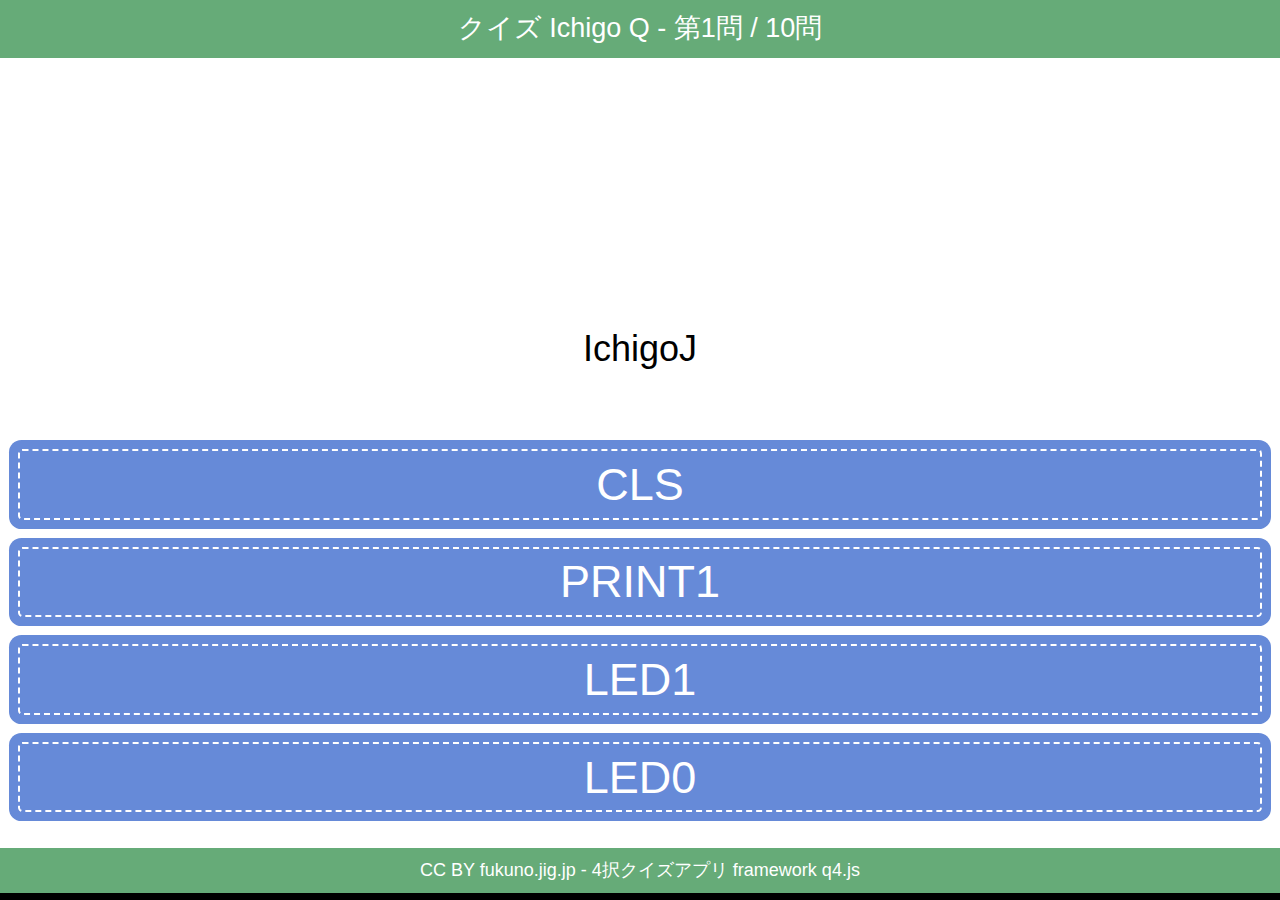
<file: index.html>
<!DOCTYPE html><html><head><meta charset="utf-8"/>
<meta name="apple-mobile-web-app-capable" content="yes"/>
<meta name="apple-mobile-web-app-status-bar-style" content="black-translucent"/>
<meta name="viewport" content="width=device-width"/>

<title>クイズ Ichigo Q - q4.js</title>
<link rel="apple-touch-icon" href="q4js-icon.png"/>
<meta property="og:image" content="q4js-ss.png"/>
<link rel="stylesheet" type="text/css" href="q4js.css"/>
<script src=fukuno.js></script>
<script src=q4.js></script>

<script>"use strict"
window.onload = function() {
	// タイトル
	var title = "クイズ Ichigo Q"
	// 問題文、正解、誤答3つ以上いくつでも
	var quiz = [
		[ "IchigoJamでLEDをつけるには？", "LED1", "LED0", "PRINT1", "CLS", "LED" ],
		[ "IchigoJamの誕生日は？", "4/1", "1/5", "10/15", "10/10", "1/1", "12/31" ],
		[ "PEEKコマンドと同じ働きをするコマンドは？", "ASC", "CHR$", "STR$", "POKE", "CLS" ],
		[ "複雑すぎる式を実行しようとしてでるエラーは？", "Complex expression", "Syntax error", "Out of memory", "Too long", "Illegal argument", ],
		[ "IchigoJamのプログラムで使える最大サイズは？", "1024byte", "512byte", "4KB", "32KB", "1000文字", "100文字" ],
		[ "ALT+Cででるキャラクターは？", "ネコ", "イヌ", "宇宙人", "ハート", "宝箱" ],
		[ "PRINTコマンドの省略形は？", "?", "PRT", "println", "print", "P" ],
		[ "LCとは何の略？", "LOCATE", "LLC", "LOCATION", "LOCALIZE", "LCC" ],
		[ "変数の最大値は？", "32767", "32768", "255", "65535", "30000", "1024" ],
		[ "IchigoJamの名前の由来は？", "1,500円", "15,000円", "福井の特産物", "開発者の誕生日", "CPUの型番" ],
	]
	// クリアした時
	var callback = function() {
		// 即、ジャンプしたい場合はこちら
//		location = "https://fukuno.jig.jp/2355"

		// ダイアログ形式で尋ねたい場合はこちら
		if (confirm("クイズフレームワーク q4.js についてくわしく知りたい")) {
			location = "https://fukuno.jig.jp/2355"
		} else if (confirm("こどもIchigoJamについて詳しく知りたい")) {
			location = "https://ichigojam.net/"
		} else if (confirm("もういちど？")) {
			location.reload()
		}
	}
	// クイズスタート
	startQuiz(title, quiz, callback)
}
</script>
</head><body>

<div id=head class=theme>第1問</div>
<div id=main>
	<!--<div id=ind class=indcorrect></div>-->
	<div id=ind class=indcorrect>正解</div>
	<!--<div id=ind class=indincorrect>不正解</div>-->
	<div id=q>魁のよみは？</div>
	<div id=ans>
		<div id=ans1>さきかけ</div>
		<div class=correct id=ans2>さきがけ</div>
		<div id=ans3>ささき</div>
		<div class=disable id=ans4>がけがけ</div>
	</div>
</div>

<div id=credit class=theme>
	<a href=https://fukuno.jig.jp/2355>CC BY fukuno.jig.jp - 4択クイズアプリ framework q4.js</a>
</div>

</body></html>
</file>
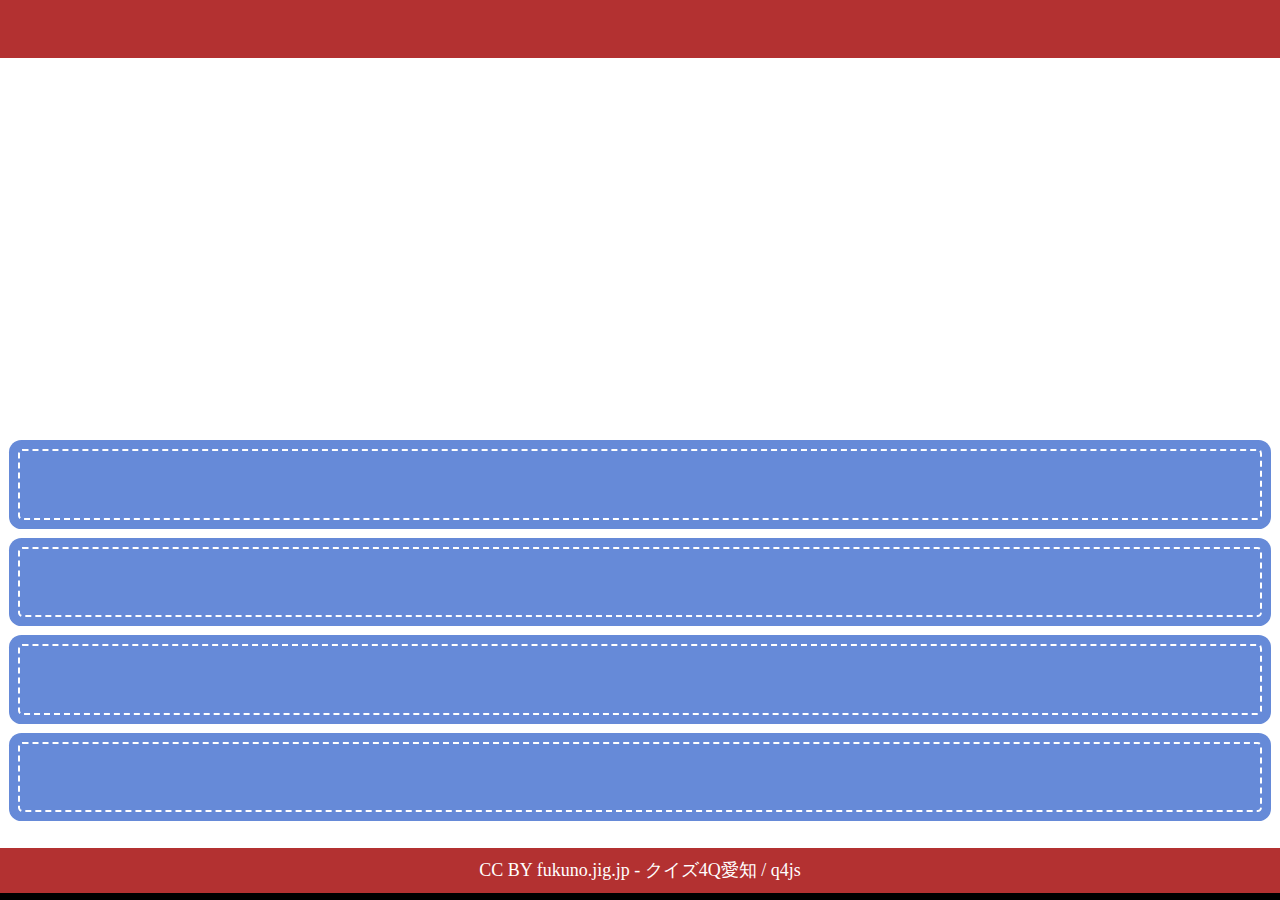
<file: samples/q4-aichi/index.html>
<!DOCTYPE html><html><head><meta charset="utf-8"/>
<meta name="apple-mobile-web-app-capable" content="yes"/>
<meta name="apple-mobile-web-app-status-bar-style" content="black-translucent"/>
<meta name="viewport" content="width=device-width"/>

<title>クイズ 4Q愛知</title>
<link rel="apple-touch-icon" href="q4js-icon.png"/>
<meta property="og:image" content="q4js-ss.png"/>
<link rel="stylesheet" type="text/css" href="q4js.css"/>
<script src=https://taisukef.github.io/q4js/fukuno.js></script>
<script src=https://taisukef.github.io/q4js/q4.js></script>
<script src="https://code4fukui.github.io/localgovjp/localgovjp.js"></script>

<style>
body {
	font-family: serif;
}
.theme {
	background: rgb(201, 172, 135);
}
</style>
<script>"use strict"
const pushUnique = function(ar, v) {
	for (var i = 0; i < ar.length; i++)
		if (ar[i] == v)
			return
	ar.push(v)
}
const cutYomiPost = function(yomi) {
	if (yomi.endsWith("ちょう"))
		return yomi.substring(0, yomi.length - 3)
	if (yomi.endsWith("まち"))
		return yomi.substring(0, yomi.length - 2)
	if (yomi.endsWith("し"))
		return yomi.substring(0, yomi.length - 1)
	if (yomi.endsWith("く"))
		return yomi.substring(0, yomi.length - 1)
	return yomi
}
window.onload = function() {
	const qpref = "愛知"

	const dataall = LOCALGOV_JP
	var data = []
	for (var i = 0; i < dataall.length; i++) {
		var d = dataall[i]
		if (d.pref.indexOf(qpref) >= 0)
			data.push(d)
	}
	var quiz = []
	for (var i = 0; i < data.length; i++) {
		var d = data[i]
		const lat = d.lat
		const lng = d.lng
		const pref = d.pref
		const city = d.city
		var phrase = d.phrase
		const yomi = d.citykana
		const url = d.url
		
//		if (city.indexOf("豊田") != 0)
//			continue

		if (phrase == "") {
			phrase = "[ ノーヒント ]"
		}
		const sec = "◯◯"
//		console.log([pref, city, yomi, phrase ].join(" "))
		phrase = phrase.replace(city, sec)
		var city2 = city.substring(0, city.length - 1)
		phrase = phrase.replace(city2, sec)
		const n = city2.indexOf(" ")
		if (n >= 0) {
			city2 = city2.substring(n + 1)
			phrase = phrase.replace(city2, sec)
		}

		phrase = phrase.replace(yomi, sec)
		var yomi2 = cutYomiPost(yomi)
		phrase = phrase.replace(yomi2, sec)
		
		var ans = [ phrase, city ]
		for (var j = 0; j < 10; j++) {
			var d2 = data[rnd(data.length)]
			pushUnique(ans, d2.city)
		}
		quiz.push(ans)
	}
	shuffle(quiz)
	quiz = quiz.slice(0, 10)
	startQuiz("クイズ 4Q" + qpref, quiz, function(pnt) {
		var s = "あなたの" + qpref + "率 " + fixfloat(100 * pnt / quiz.length, 0) + "%"
		if (confirm(s + " リトライ？")) {
			location.reload()
		} else if (confirm("解説を読みますか？")) {
			location = "https://fukuno.jig.jp/2382"
		}
	})
}
</script>
</head><body>

<div id=head class=theme></div>
<div id=main>
	<!--<div id=ind class=indcorrect></div>-->
	<div id=ind class=indcorrect></div>
	<!--<div id=ind class=indincorrect>不正解</div>-->
	<div id=q></div>
	<div id=ans>
		<div id=ans1></div>
		<div id=ans2 xclass=correct></div>
		<div id=ans3></div>
		<div id=ans4 xclass=disable></div>
	</div>
</div>

<div id=credit class=theme>
	<a href=https://fukuno.jig.jp/2382>CC BY fukuno.jig.jp - クイズ4Q愛知 / q4js</a>
</div>

</body></html>
</file>
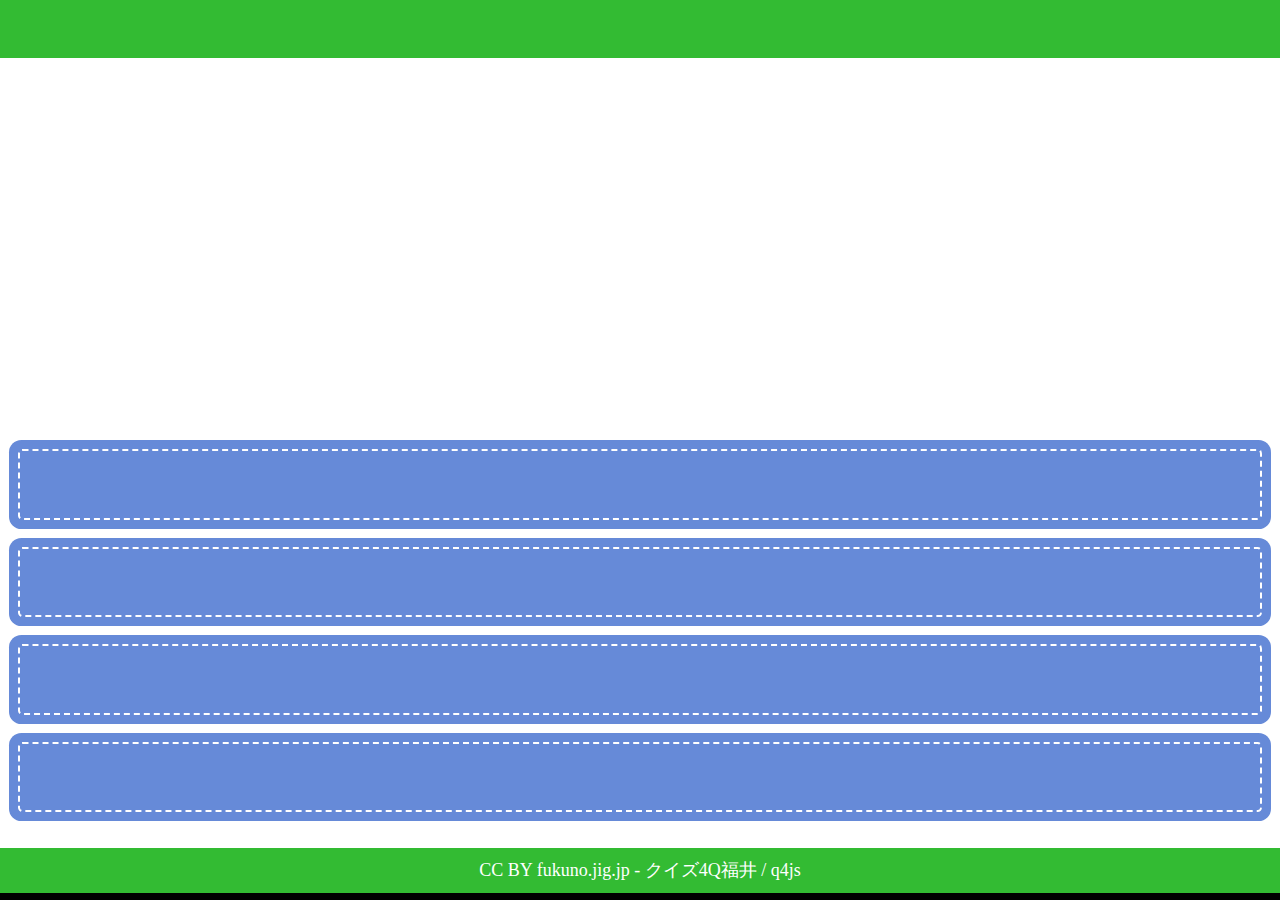
<file: samples/q4-fukui/index.html>
<!DOCTYPE html><html><head><meta charset="utf-8"/>
<meta name="apple-mobile-web-app-capable" content="yes"/>
<meta name="apple-mobile-web-app-status-bar-style" content="black-translucent"/>
<meta name="viewport" content="width=device-width"/>

<title>クイズ 4Q福井</title>
<link rel="apple-touch-icon" href="q4js-icon.png"/>
<meta property="og:image" content="q4js-ss.png"/>
<link rel="stylesheet" type="text/css" href="q4js.css"/>
<script src=https://taisukef.github.io/q4js/fukuno.js></script>
<script src=https://taisukef.github.io/q4js/q4.js></script>
<script src="https://code4fukui.github.io/localgovjp/localgovjp.js"></script>

<style>
body {
	font-family: serif;
}
.theme {
	background: rgb(201, 172, 135);
}
</style>
<script>"use strict"
const pushUnique = function(ar, v) {
	for (var i = 0; i < ar.length; i++)
		if (ar[i] == v)
			return
	ar.push(v)
}
const cutYomiPost = function(yomi) {
	if (yomi.endsWith("ちょう"))
		return yomi.substring(0, yomi.length - 3)
	if (yomi.endsWith("まち"))
		return yomi.substring(0, yomi.length - 2)
	if (yomi.endsWith("し"))
		return yomi.substring(0, yomi.length - 1)
	return yomi
}
window.onload = function() {
	const dataall = LOCALGOV_JP
	var data = []
	for (var i = 0; i < dataall.length; i++) {
		var d = dataall[i]
		if (d.pref == "福井県")
			data.push(d)
	}
	var quiz = []
	for (var i = 0; i < data.length; i++) {
		var d = data[i]
		const lat = d.lat
		const lng = d.lng
		const pref = d.pref
		const city = d.city
		var phrase = d.phrase
		const yomi = d.citykana
		const url = d.url
		
		if (phrase == "") {
			phrase = "[ ノーヒント ]"
		}
		const sec = "◯◯"
//		console.log([pref, city, yomi, phrase ].join(" "))
		phrase = phrase.replace(city, sec)
		var city2 = city.substring(0, city.length - 1)
		phrase = phrase.replace(city2, sec)
		phrase = phrase.replace(yomi, sec)
		var yomi2 = cutYomiPost(yomi)
		phrase = phrase.replace(yomi2, sec)
		
		var ans = [ phrase, city ]
		for (var j = 0; j < 10; j++) {
			var d2 = data[rnd(data.length)]
			pushUnique(ans, d2.city)
		}
		quiz.push(ans)
	}
	shuffle(quiz)
	startQuiz("クイズ 4Q福井", quiz, function(pnt) {
		var s = "あなたの福井率 " + fixfloat(100 * pnt / quiz.length, 0) + "%"
		if (confirm(s + " リトライ？")) {
			location.reload()
		} else if (confirm("解説を読みますか？")) {
			location = "https://fukuno.jig.jp/2356"
		}
	})
}
</script>
</head><body>

<div id=head class=theme></div>
<div id=main>
	<!--<div id=ind class=indcorrect></div>-->
	<div id=ind class=indcorrect></div>
	<!--<div id=ind class=indincorrect>不正解</div>-->
	<div id=q></div>
	<div id=ans>
		<div id=ans1></div>
		<div id=ans2 xclass=correct></div>
		<div id=ans3></div>
		<div id=ans4 xclass=disable></div>
	</div>
</div>

<div id=credit class=theme>
	<a href=https://fukuno.jig.jp/2381>CC BY fukuno.jig.jp - クイズ4Q福井 / q4js</a>
</div>

</body></html>
</file>
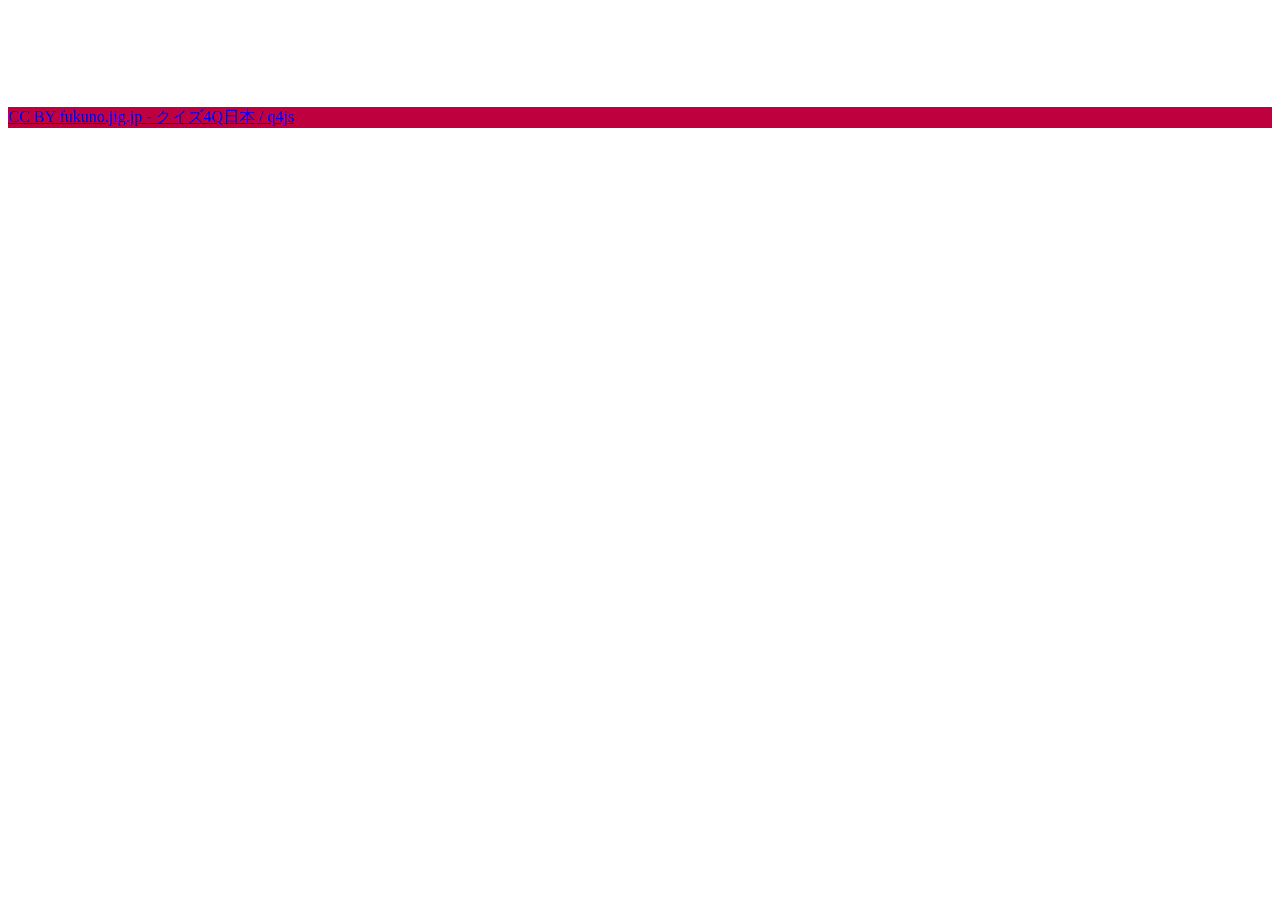
<file: samples/q4-japan/index.html>
<!DOCTYPE html><html><head><meta charset="utf-8"/>
<meta name="apple-mobile-web-app-capable" content="yes"/>
<meta name="apple-mobile-web-app-status-bar-style" content="black-translucent"/>
<meta name="viewport" content="width=device-width"/>

<title>クイズ 4Q日本</title>
<link rel="apple-touch-icon" href="q4js-icon.png"/>
<meta property="og:image" content="q4js-ss.png"/>
<link rel="stylesheet" type="text/css" href="https://taisukef.github.io/q4js/q4js.css"/>
<script src=https://taisukef.github.io/q4js/fukuno.js></script>
<script src=https://taisukef.github.io/q4js/q4.js></script>
<script src="https://code4fukui.github.io/localgovjp/localgovjp.js"></script>

<style>
body {
	font-family: serif;
}
#head {
	background: rgb(190, 0, 63);
}
#credit {
	background: rgb(190, 0, 63);
}
#ans > div {
	font-size: 3vw;
	line-height: 7.5vh;
}
#ans > div > a {
	text-decoration: none;
	color: white !important;
}
#q {
	height: 10vh;
	font-size: 2.8vh;
	padding: 0.5vh;
	color: black;
}
</style>
<script>"use strict"
const pushUnique = function(ar, v) {
	for (var i = 0; i < ar.length; i++)
		if (ar[i] == v)
			return
	ar.push(v)
}
const cutYomiPost = function(yomi) {
	if (yomi.endsWith("ちょう"))
		return yomi.substring(0, yomi.length - 3)
	if (yomi.endsWith("まち"))
		return yomi.substring(0, yomi.length - 2)
	if (yomi.endsWith("し"))
		return yomi.substring(0, yomi.length - 1)
	if (yomi.endsWith("く"))
		return yomi.substring(0, yomi.length - 1)
	if (yomi.endsWith("むら"))
		return yomi.substring(0, yomi.length - 2)
	if (yomi.endsWith("そん"))
		return yomi.substring(0, yomi.length - 2)
	return yomi
}
const cut2 = function(s) {
	s = s.split(" ")
	return s[s.length - 1]
}
window.onload = function() {
	const dataall = LOCALGOV_JP
	var data = []
	for (var i = 0; i < dataall.length; i++) {
		var d = dataall[i]
//		if (d.pref == "福井県")
		if (true)
		//if (d.city.indexOf("手") >= 0)
		//if (d.city.indexOf("札幌市") >= 0)
		//if (d.pref == "沖縄県")
			data.push(d)
	}
	var quiz = []
	shuffle(data)
	const makeAnswer = function(d2) {
		var s = d2.pref + " " + d2.city + "（" + cut2(d2.citykana) + "）"
		s += "<a href=" + d2.url + " target=_blank rel=noopener>❏</a>"
		return s
	}
	const MAX_QUIZ = 10
	for (var i = 0; i < Math.min(MAX_QUIZ, data.length); i++) {
		var d = data[i]
		const lat = d.lat
		const lng = d.lng
		const pref = d.pref
		const city = d.city
		var phrase = d.phrase
		const yomi = d.citykana
		const url = d.url
		
		if (phrase == "") {
			phrase = "[ ノーヒント ]"
		}
		const sec = "◯◯"
		var citys = city.split(" ")
		var yomis = yomi.split(" ")
		for (var j = 0; j < citys.length; j++) {
			const c = citys[j]
			const y = yomis[j]
			phrase = phrase.replace(c, sec)
			var city2 = c.substring(0, c.length - 1)
			phrase = phrase.replace(city2, sec)
			phrase = phrase.replace(y, sec)
			var yomi2 = cutYomiPost(y)
			phrase = phrase.replace(yomi2, sec)
		}

		var ans = [ phrase, makeAnswer(d) ]
		for (var j = 0; j < 10; j++) {
			var d2 = data[rnd(data.length)]
			pushUnique(ans, makeAnswer(d2))
		}
		/*
		if (city == "金沢市") {
			for (var j = 0; j < MAX_QUIZ; j++)
				quiz.push(ans)
		}
		*/
	}

	startQuiz("クイズ 4Q日本", quiz, function(pnt) {
		var s = "あなたの日本率 " + fixfloat(100 * pnt / quiz.length, 0) + "%"
		if (confirm(s + " リトライ？")) {
			location.reload()
		} else if (confirm("解説を読みますか？")) {
			location = "https://fukuno.jig.jp/2402"
		}
	})
}
</script>
</head><body>

<div id=head class=theme></div>
<div id=main>
	<!--<div id=ind class=indcorrect></div>-->
	<div id=ind class=indcorrect></div>
	<!--<div id=ind class=indincorrect>不正解</div>-->
	<div id=q></div>
	<div id=ans>
		<div id=ans1></div>
		<div id=ans2 xclass=correct></div>
		<div id=ans3></div>
		<div id=ans4 xclass=disable></div>
	</div>
</div>

<div id=credit class=theme>
	<a href=https://fukuno.jig.jp/2402>CC BY fukuno.jig.jp - クイズ4Q日本 / q4js</a>
</div>

</body></html>
</file>
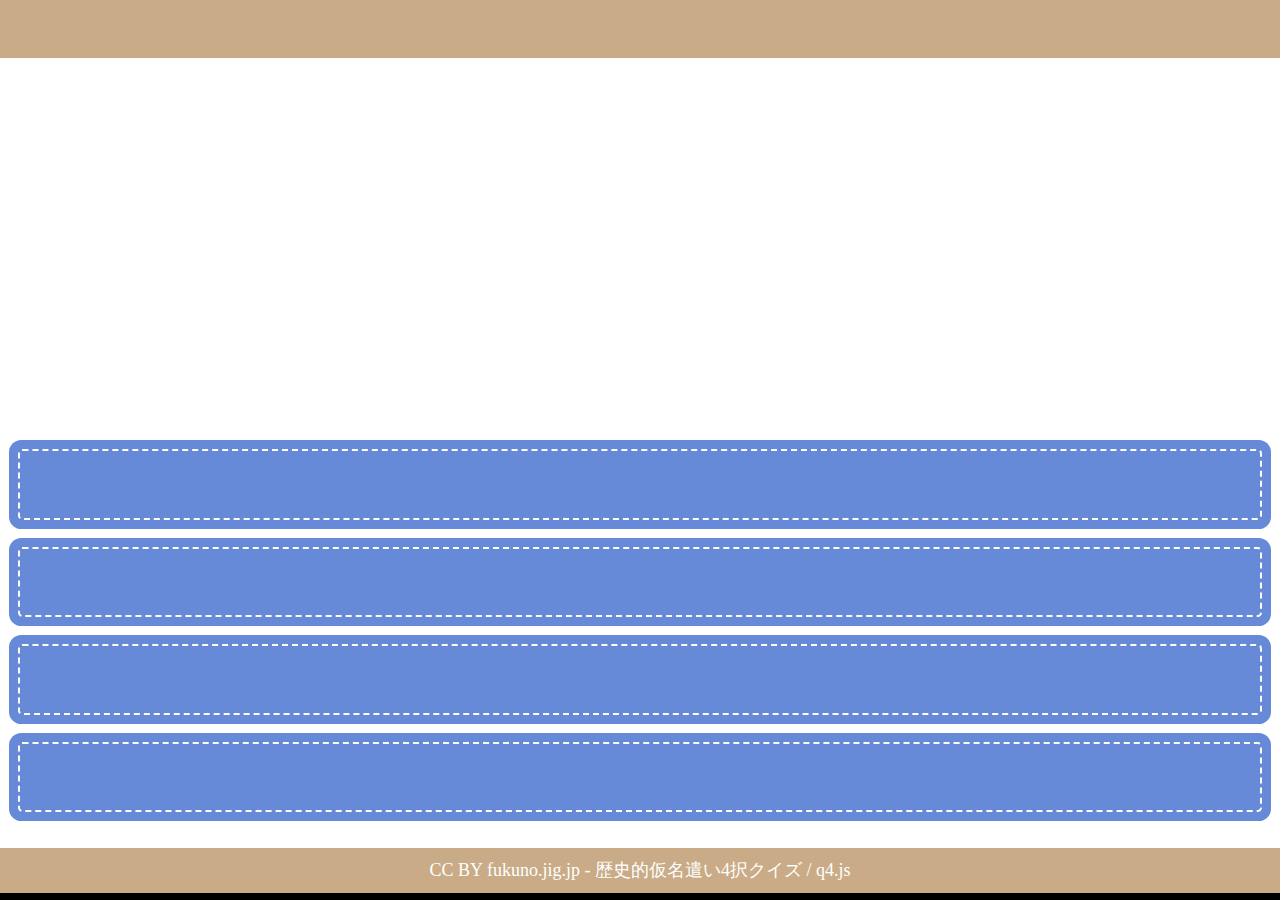
<file: samples/q4-kanadukai/index.html>
<!DOCTYPE html><html><head><meta charset="utf-8"/>
<meta name="apple-mobile-web-app-capable" content="yes"/>
<meta name="apple-mobile-web-app-status-bar-style" content="black-translucent"/>
<meta name="viewport" content="width=device-width"/>

<title>Q仮名遣い</title>
<link rel="apple-touch-icon" href="q4js-icon.png"/>
<meta property="og:image" content="q4js-ss.png"/>
<link rel="stylesheet" type="text/css" href="q4js.css"/>
<script src=fukuno.js></script>
<script src=csv.js></script>
<script src=q4.js></script>

<style>
body {
	font-family: serif;
}
.theme {
	background: rgb(201, 172, 135);
}
</style>
<script>"use strict"
var pushUnique = function(ar, v) {
	for (var i = 0; i < ar.length; i++)
		if (ar[i] == v)
			return
	ar.push(v)
}
window.onload = function() {
	var title = "歴史的仮名遣いクイズ"
	var easymode = true

	var startQuizKanadukai = function(data) {
		var items = []
		for (var i = 1; i < data.length; i++) {
			var d = data[i]
			var x = d[3].split("　")
			for (var j = 0; j < x.length; j++) {
				var s = x[j]
				if (easymode && (s.indexOf("＊") >= 0 || s.indexOf("△") >= 0)) {
					continue;
				}
				s = s.replace(/＊/g, "")
				s = s.replace(/△/g, "")
				var n = s.indexOf('(')
				if (n >= 0)
					s = s.substring(0, n)
				if (s.indexOf(d[2]) == -1) {
					items.push([ katakanaToHiragana(d[0]), d[1], d[2], s])
					//console.log(d[0], d[1], d[2], s)
				}
			}
		}
		shuffle(items)
		var quiz = []
		// 次のイと読む「石」は、歴史的仮名遣いではどれ？
		for (var i = 0; i < items.length; i++) {
			var it = items[i]
			var s = "「" + it[1] + "」と書き「" + it[0] + "」という読みを含む「" + it[3] + "」、歴史的仮名遣いではどれ？"
			var ans = [ it[2] ]
			pushUnique(ans, it[1])
			for (var j = 0; j < items.length; j++) {
				var ij = items[j]
				if (ij[0] == it[0] && ij[1] == it[1] && ij[2] != it[2]) {
					//ans.pushUnique(it[2])
					pushUnique(ans, ij[2])
					if (ans.length == 4)
						break
				}
			}
			for (var k = 0; k < items.length; k++) {
				if (ans.length == 4)
					break
				var n = rnd(items.length)
				var ik = items[n]
				//ans.pushUnique(it[2])
				pushUnique(ans, ik[2])
			}
			ans.unshift(s)
			quiz.push(ans)
		}
		//alert(quiz.length) // 全417問, easymode 全370問 (kanadukai-an)
		//alert(quiz.length) // 全403問, esaymode 全386問 (kanadukai)
		while (quiz.length > 10)
			quiz.pop()
		
		startQuiz(title, quiz, function(pnt) {
			var s = "正答率 " + fixfloat(100 * pnt / quiz.length, 0) + "%"
			if (confirm(s + " リトライ？")) {
				easymode = false
				startQuizKanadukai(data) // location.reload()
			} else if (confirm("解説を読みますか？")) {
				location = "https://fukuno.jig.jp/2356"
			}
		})
	}
	var dataurl = "https://fukuno.jig.jp/app/csv/data/kanadukai.csv"
	getJSON(dataurl, function(data) {
		startQuizKanadukai(data)
	}, "utf-8")
}
const katakanaToHiragana = function(s) {
	return s.replace(/[\u30a1-\u30f6]/g, function(match) {
		const c = match.charCodeAt(0) - 0x60
		return String.fromCharCode(c)
	})
}
const hiraganaToKatakanafunction = function(s) {
	return s.replace(/[\u3041-\u3096]/g, function(match) {
		const c = match.charCodeAt(0) + 0x60
		return String.fromCharCode(c)
	})
}
</script>
</head><body>

<div id=head class=theme></div>
<div id=main>
	<!--<div id=ind class=indcorrect></div>-->
	<div id=ind class=indcorrect></div>
	<!--<div id=ind class=indincorrect>不正解</div>-->
	<div id=q></div>
	<div id=ans>
		<div id=ans1></div>
		<div id=ans2 xclass=correct></div>
		<div id=ans3></div>
		<div id=ans4 xclass=disable></div>
	</div>
</div>

<div id=credit class=theme>
	<a href=https://fukuno.jig.jp/2356>CC BY fukuno.jig.jp - 歴史的仮名遣い4択クイズ / q4.js</a>
</div>

</body></html>
</file>
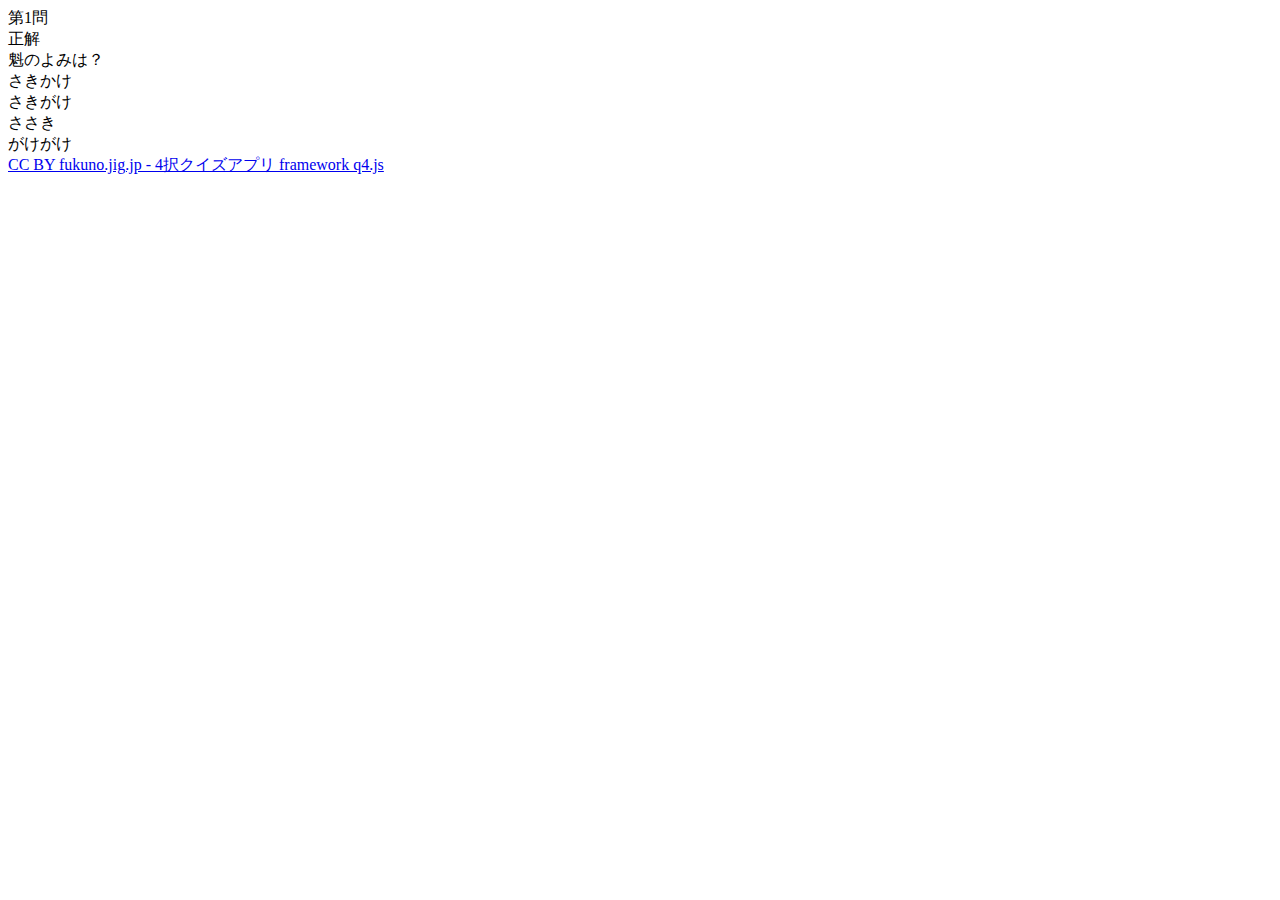
<file: samples/q4js-test/index.html>
<!DOCTYPE html><html><head><meta charset="utf-8"/>
<meta name="apple-mobile-web-app-capable" content="yes"/>
<meta name="apple-mobile-web-app-status-bar-style" content="black-translucent"/>
<meta name="viewport" content="width=device-width"/>

<title>テストクイズ - q4.js</title>
<link rel="apple-touch-icon" href="q4js-icon.png"/>
<meta property="og:image" content="q4js-ss.png"/>
<link rel="stylesheet" type="text/css" href="https://fukuno.jig.jp/app/game/q4js/q4js.css"/>
<script src=https://fukuno.jig.jp/app/game/q4js/fukuno.js></script>
<script src=https://fukuno.jig.jp/app/game/q4js/q4.js></script>

<script>"use strict"
window.onload = function() {
	var quiz = [
		[ "1+1は？", "2", "3", "4", "5", "0", "i" ],
		[ "iの2乗は？", "-1", "ii", "1", "0", "i2", "i" ],
	]
	startQuiz("テストクイズ", quiz)
}
</script>
</head><body>

<div id=head class=theme>第1問</div>
<div id=main>
	<!--<div id=ind class=indcorrect></div>-->
	<div id=ind class=indcorrect>正解</div>
	<!--<div id=ind class=indincorrect>不正解</div>-->
	<div id=q>魁のよみは？</div>
	<div id=ans>
		<div id=ans1>さきかけ</div>
		<div class=correct id=ans2>さきがけ</div>
		<div id=ans3>ささき</div>
		<div class=disable id=ans4>がけがけ</div>
	</div>
</div>

<div id=credit class=theme>
	<a href=https://fukuno.jig.jp/2355>CC BY fukuno.jig.jp - 4択クイズアプリ framework q4.js</a>
</div>

</body></html>
</file>
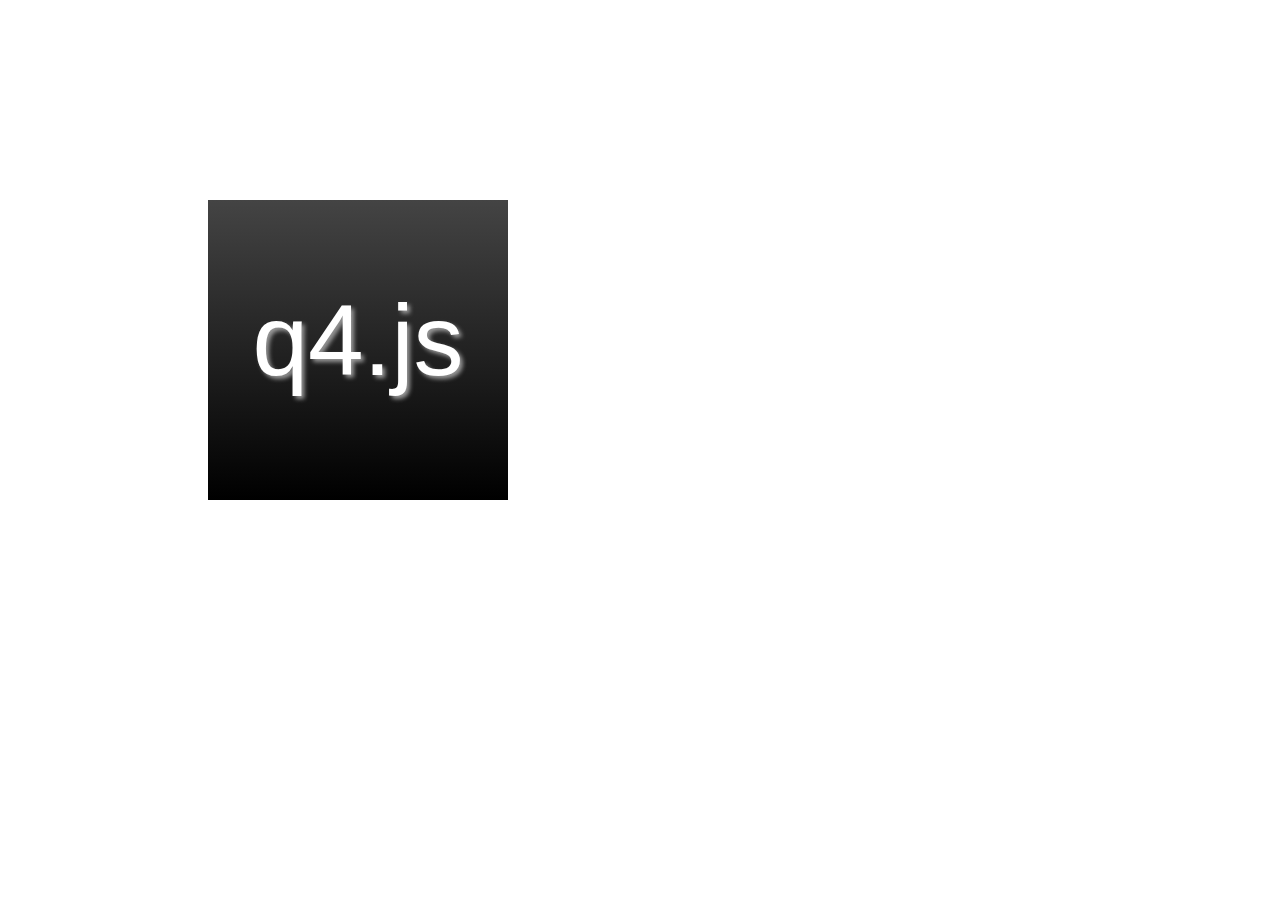
<file: q4js-icon.html>
<!DOCTYPE html><html><head><meta charset="utf-8"/>
<style>
div {
	width: 300px;
	height: 300px;
	line-height: 280px;
	text-align: center;
	margin: 200px;
	color: white;
	x-font-family: monospace;
	font-family: sans-serif;
	font-size: 100px;
	background: linear-gradient(#444, #000);
	text-shadow: 3px 3px 4px #999;
}
</style>
</head><body>

<div>q4.js</div>

</body></html>
</file>
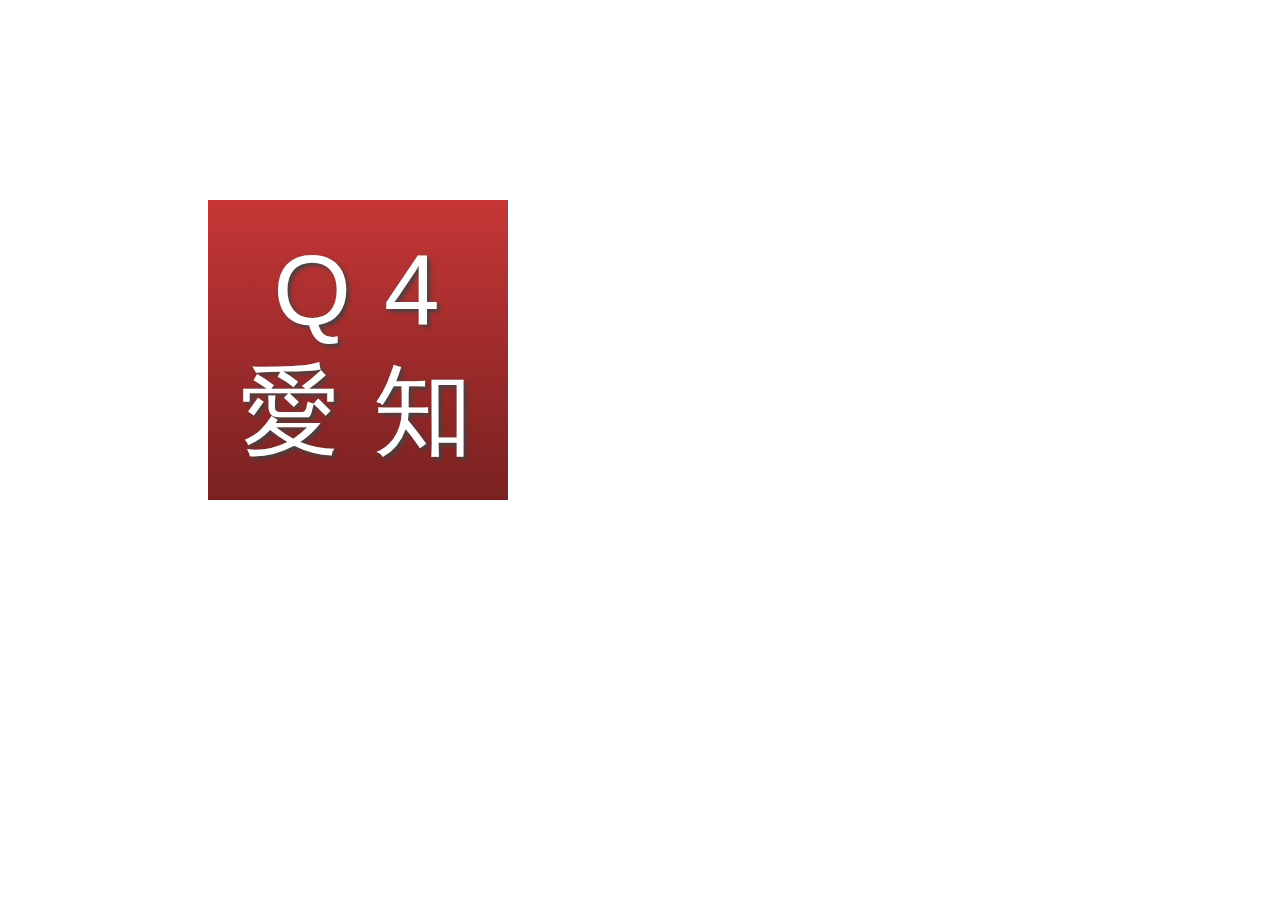
<file: samples/q4-aichi/q4js-icon.html>
<!DOCTYPE html><html><head><meta charset="utf-8"/>
<style>
div {
	width: 300px;
	height: 300px;
	box-sizing: border-box;
	padding-top: 30px;
	padding-left: 30px;
	line-height: 120px;
	text-align: center;
	margin: 200px;
	color: white;
	x-font-family: monospace;
	font-family: sans-serif;
	x-font-family: serif;
	letter-spacing: 33px;
	font-size: 100px;
	background:;
	background: linear-gradient( #c63636,  #792121);
	text-shadow: 3px 3px 4px rgb(67, 67, 67);
}
</style>
</head><body>

<div>Q4<br>愛知</div>

</body></html>
</file>
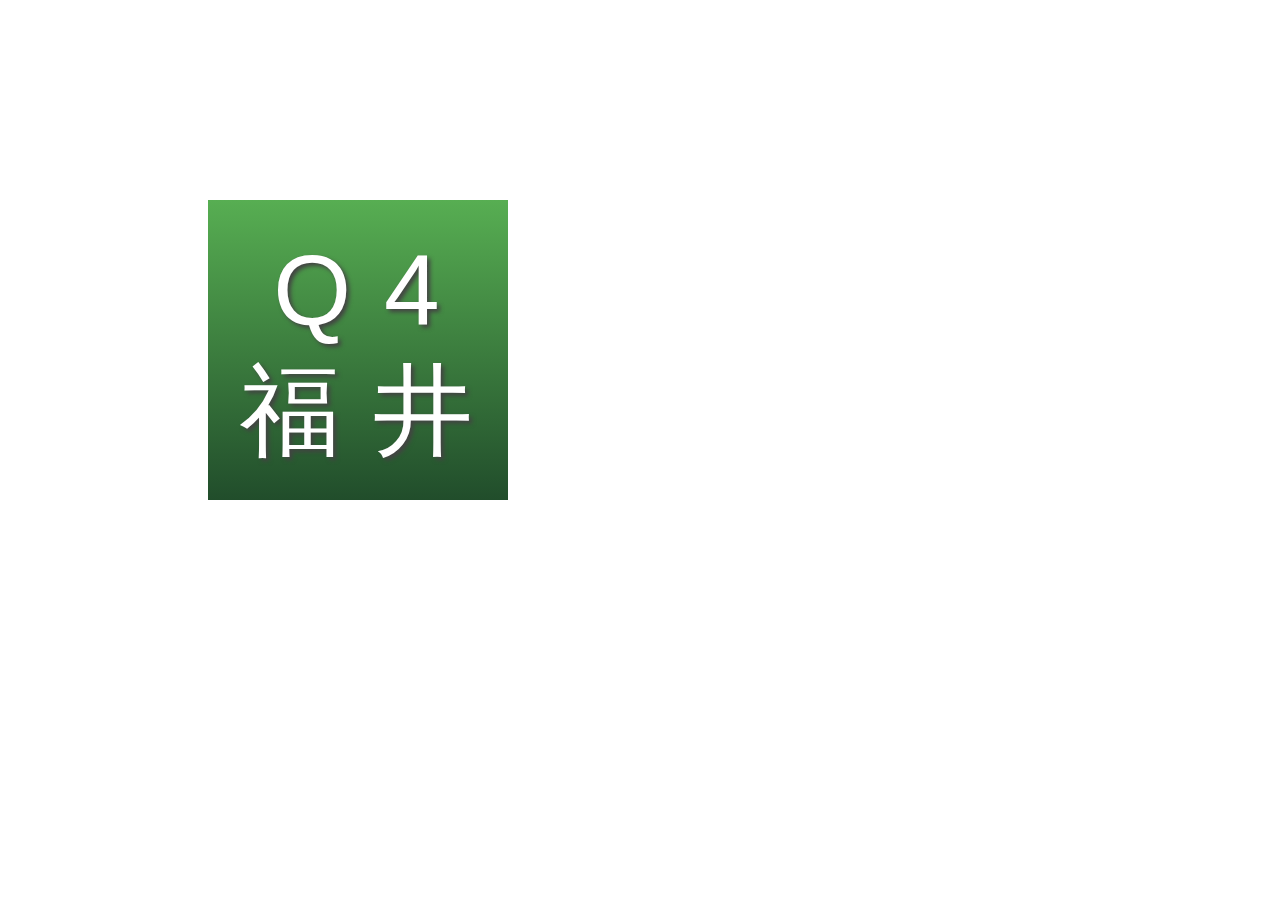
<file: samples/q4-fukui/q4js-icon.html>
<!DOCTYPE html><html><head><meta charset="utf-8"/>
<style>
div {
	width: 300px;
	height: 300px;
	box-sizing: border-box;
	padding-top: 30px;
	padding-left: 30px;
	line-height: 120px;
	text-align: center;
	margin: 200px;
	color: white;
	x-font-family: monospace;
	font-family: sans-serif;
	x-font-family: serif;
	letter-spacing: 33px;
	font-size: 100px;
	background: linear-gradient(rgb(87, 174, 82), rgb(33, 77, 43));
	text-shadow: 3px 3px 4px rgb(67, 67, 67);
}
</style>
</head><body>

<div>Q4<br>福井</div>

</body></html>
</file>
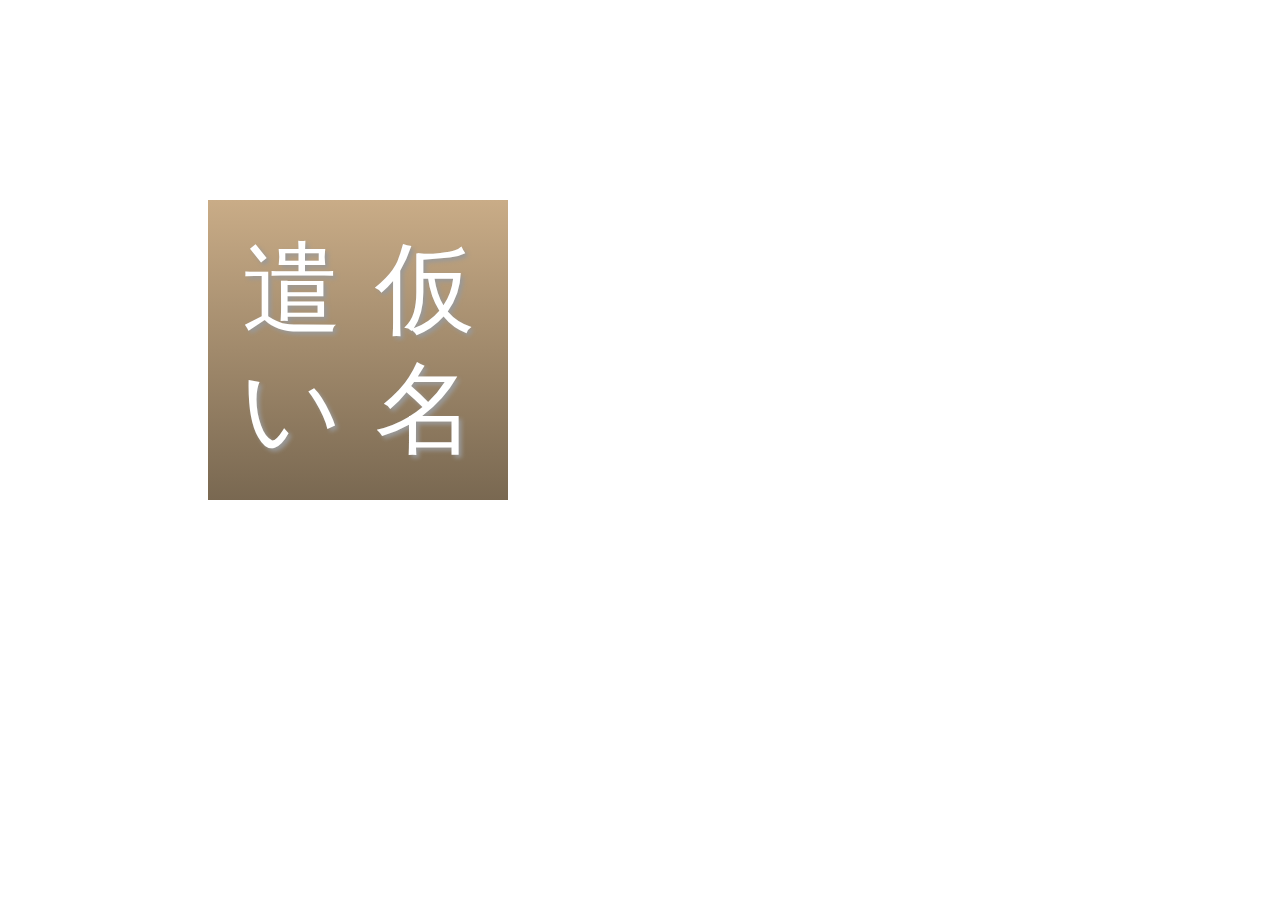
<file: samples/q4-kanadukai/q4js-icon.html>
<!DOCTYPE html><html><head><meta charset="utf-8"/>
<style>
div {
	width: 300px;
	height: 300px;
	box-sizing: border-box;
	padding-top: 30px;
	line-height: 120px;
	text-align: right;
	margin: 200px;
	color: white;
	x-font-family: monospace;
	x-font-family: sans-serif;
	font-family: serif;
	letter-spacing: 33px;
	font-size: 100px;
	background: linear-gradient(rgb(201, 172, 135), rgb(121, 104, 81));
	text-shadow: 3px 3px 4px #999;
}
</style>
</head><body>

<div>遣仮<br>い名</div>

</body></html>
</file>
<file: q4js.css>
@charset "utf-8";

body {
	background: black;
	text-align: center;
	margin: 0px;
	padding: 0px;
	font-family: sans-serif;
	color: white;
}
.theme {
    background: #66ab78;
}
#head {
	k-background: linear-gradient(#666, #222);
	color: white;
	width: 100%;
	padding: 1vh 0;
	font-size: 5vw;
	height: 4.4vh;
	line-height: 4.4vh;
}
#main {
	background: linear-gradient(#fff, #fff);
}
#ind {
	height: 25.5vh;
	line-height: 25.5vh;
	font-size: 28vw;
	font-weight: bold;
	x-text-shadow: .2vh .2vh .2vh #999;
	-webkit-background-clip: text;
	-webkit-text-fill-color: transparent;
	padding: 2vh 0vh;
}
.indcorrect {
	background: linear-gradient(#f22, #e60);
}
.indincorrect {
	background: linear-gradient(#22f, rgb(23, 46, 122));
}
.indclear {
	background: linear-gradient(#fd0, #e90);
}
#q {
	height: 10vh;
	font-size: 5vw;
	padding: 0.5vh;
	color: black;
}
#ans {
	padding-bottom: 1vh;
}
#ans > div {
	border-radius: .5vh .5vh;
	x-border: .3vh solid black;
	font-size: 5vw;
	height: 7vh;
	line-height: 7vh;
	padding: .2vh;
	margin: 3vh 2vh;

    background: #668ad8;
    color: #FFF;
    box-shadow: 0 0 0 1vh #668ad8;
    border: dashed .3vh #FFF;
}
#ans > .disable {
	background: gray;
	color: white;
	box-shadow: 0 0 0 1vh gray;
}
#ans > .correct {
	background: #f22;
	color: white;
	box-shadow: 0 0 0 1vh #f22;
}
#credit {
	x-background: linear-gradient(#444, #000);
	color: #ddd;
	text-align: center;
	height: 3vh;
	line-height: 3vh;
	font-size: 2vw;
	padding: 1vh;
}
#credit a {
	color: #fff !important;
	text-decoration: none;
}
/* for portrait mode */
@media (min-aspect-ratio: 3/4) {
	#head {
		font-size: 3vh;
	}
	#ind {
		font-size: 20vh;
	}
	#q {
		font-size: 4vh;
	}
	#ans > div {
		font-size: 5vh;
	}
	#credit {
		font-size: 2vh;
	}
}
</file>
<file: samples/q4-aichi/q4js.css>
@charset "utf-8";

body {
	background: black;
	text-align: center;
	margin: 0px;
	padding: 0px;
	font-family: sans-serif;
	color: white;
}
.theme {
    background: #66ab78;
}
#head {
	background: #c63636e6;
	k-background: linear-gradient(#666, #222);
	color: white;
	width: 100%;
	padding: 1vh 0;
	font-size: 5vw;
	height: 4.4vh;
	line-height: 4.4vh;
}
#main {
	background: linear-gradient(#fff, #fff);
}
#ind {
	height: 25.5vh;
	line-height: 25.5vh;
	font-size: 28vw;
	font-weight: bold;
	x-text-shadow: .2vh .2vh .2vh #999;
	-webkit-background-clip: text;
	-webkit-text-fill-color: transparent;
	padding: 2vh 0vh;
}
.indcorrect {
	background: linear-gradient(#f22, #e60);
}
.indincorrect {
	background: linear-gradient(#22f, rgb(23, 46, 122));
}
.indclear {
	background: linear-gradient(#fd0, #e90);
}
#q {
	height: 10vh;
	font-size: 5vw;
	padding: 0.5vh;
	color: black;
}
#ans {
	padding-bottom: 1vh;
}
#ans > div {
	border-radius: .5vh .5vh;
	x-border: .3vh solid black;
	font-size: 5vw;
	height: 7vh;
	line-height: 7vh;
	padding: .2vh;
	margin: 3vh 2vh;

    background: #668ad8;
    color: #FFF;
    box-shadow: 0 0 0 1vh #668ad8;
    border: dashed .3vh #FFF;
}
#ans > .disable {
	background: gray;
	color: white;
	box-shadow: 0 0 0 1vh gray;
}
#ans > .correct {
	background: #f22;
	color: white;
	box-shadow: 0 0 0 1vh #f22;
}
#credit {
	background: #c63636e6;
	x-background: linear-gradient(#444, #000);
	color: #ddd;
	text-align: center;
	height: 3vh;
	line-height: 3vh;
	font-size: 2vw;
	padding: 1vh;
}
#credit a {
	color: #fff !important;
	text-decoration: none;
}
/* for portrait mode */
@media (min-aspect-ratio: 3/4) {
	#head {
		font-size: 3vh;
	}
	#ind {
		font-size: 20vh;
	}
	#q {
		font-size: 4vh;
	}
	#ans > div {
		font-size: 5vh;
	}
	#credit {
		font-size: 2vh;
	}
}
</file>
<file: samples/q4-fukui/q4js.css>
@charset "utf-8";

body {
	background: black;
	text-align: center;
	margin: 0px;
	padding: 0px;
	font-family: sans-serif;
	color: white;
}
.theme {
    background: #66ab78;
}
#head {
	background: #33bb33;
	k-background: linear-gradient(#666, #222);
	color: white;
	width: 100%;
	padding: 1vh 0;
	font-size: 5vw;
	height: 4.4vh;
	line-height: 4.4vh;
}
#main {
	background: linear-gradient(#fff, #fff);
}
#ind {
	height: 25.5vh;
	line-height: 25.5vh;
	font-size: 28vw;
	font-weight: bold;
	x-text-shadow: .2vh .2vh .2vh #999;
	-webkit-background-clip: text;
	-webkit-text-fill-color: transparent;
	padding: 2vh 0vh;
}
.indcorrect {
	background: linear-gradient(#f22, #e60);
}
.indincorrect {
	background: linear-gradient(#22f, rgb(23, 46, 122));
}
.indclear {
	background: linear-gradient(#fd0, #e90);
}
#q {
	height: 10vh;
	font-size: 5vw;
	padding: 0.5vh;
	color: black;
}
#ans {
	padding-bottom: 1vh;
}
#ans > div {
	border-radius: .5vh .5vh;
	x-border: .3vh solid black;
	font-size: 5vw;
	height: 7vh;
	line-height: 7vh;
	padding: .2vh;
	margin: 3vh 2vh;

    background: #668ad8;
    color: #FFF;
    box-shadow: 0 0 0 1vh #668ad8;
    border: dashed .3vh #FFF;
}
#ans > .disable {
	background: gray;
	color: white;
	box-shadow: 0 0 0 1vh gray;
}
#ans > .correct {
	background: #f22;
	color: white;
	box-shadow: 0 0 0 1vh #f22;
}
#credit {
	background: #33bb33;
	x-background: linear-gradient(#444, #000);
	color: #ddd;
	text-align: center;
	height: 3vh;
	line-height: 3vh;
	font-size: 2vw;
	padding: 1vh;
}
#credit a {
	color: #fff !important;
	text-decoration: none;
}
/* for portrait mode */
@media (min-aspect-ratio: 3/4) {
	#head {
		font-size: 3vh;
	}
	#ind {
		font-size: 20vh;
	}
	#q {
		font-size: 4vh;
	}
	#ans > div {
		font-size: 5vh;
	}
	#credit {
		font-size: 2vh;
	}
}
</file>
<file: samples/q4-kanadukai/q4js.css>
@charset "utf-8";

body {
	background: black;
	text-align: center;
	margin: 0px;
	padding: 0px;
	font-family: sans-serif;
	color: white;
}
.theme {
    background: #66ab78;
}
#head {
	k-background: linear-gradient(#666, #222);
	color: white;
	width: 100%;
	padding: 1vh 0;
	font-size: 5vw;
	height: 4.4vh;
	line-height: 4.4vh;
}
#main {
	background: linear-gradient(#fff, #fff);
}
#ind {
	height: 25.5vh;
	line-height: 25.5vh;
	font-size: 28vw;
	font-weight: bold;
	x-text-shadow: .2vh .2vh .2vh #999;
	-webkit-background-clip: text;
	-webkit-text-fill-color: transparent;
	padding: 2vh 0vh;
}
.indcorrect {
	background: linear-gradient(#f22, #e60);
}
.indincorrect {
	background: linear-gradient(#22f, rgb(23, 46, 122));
}
.indclear {
	background: linear-gradient(#fd0, #e90);
}
#q {
	height: 10vh;
	font-size: 5vw;
	padding: 0.5vh;
	color: black;
}
#ans {
	padding-bottom: 1vh;
}
#ans > div {
	border-radius: .5vh .5vh;
	x-border: .3vh solid black;
	font-size: 5vw;
	height: 7vh;
	line-height: 7vh;
	padding: .2vh;
	margin: 3vh 2vh;

    background: #668ad8;
    color: #FFF;
    box-shadow: 0 0 0 1vh #668ad8;
    border: dashed .3vh #FFF;
}
#ans > .disable {
	background: gray;
	color: white;
	box-shadow: 0 0 0 1vh gray;
}
#ans > .correct {
	background: #f22;
	color: white;
	box-shadow: 0 0 0 1vh #f22;
}
#credit {
	x-background: linear-gradient(#444, #000);
	color: #ddd;
	text-align: center;
	height: 3vh;
	line-height: 3vh;
	font-size: 2vw;
	padding: 1vh;
}
#credit a {
	color: #fff !important;
	text-decoration: none;
}
/* for portrait mode */
@media (min-aspect-ratio: 3/4) {
	#head {
		font-size: 3vh;
	}
	#ind {
		font-size: 20vh;
	}
	#q {
		font-size: 4vh;
	}
	#ans > div {
		font-size: 5vh;
	}
	#credit {
		font-size: 2vh;
	}
}
</file>
